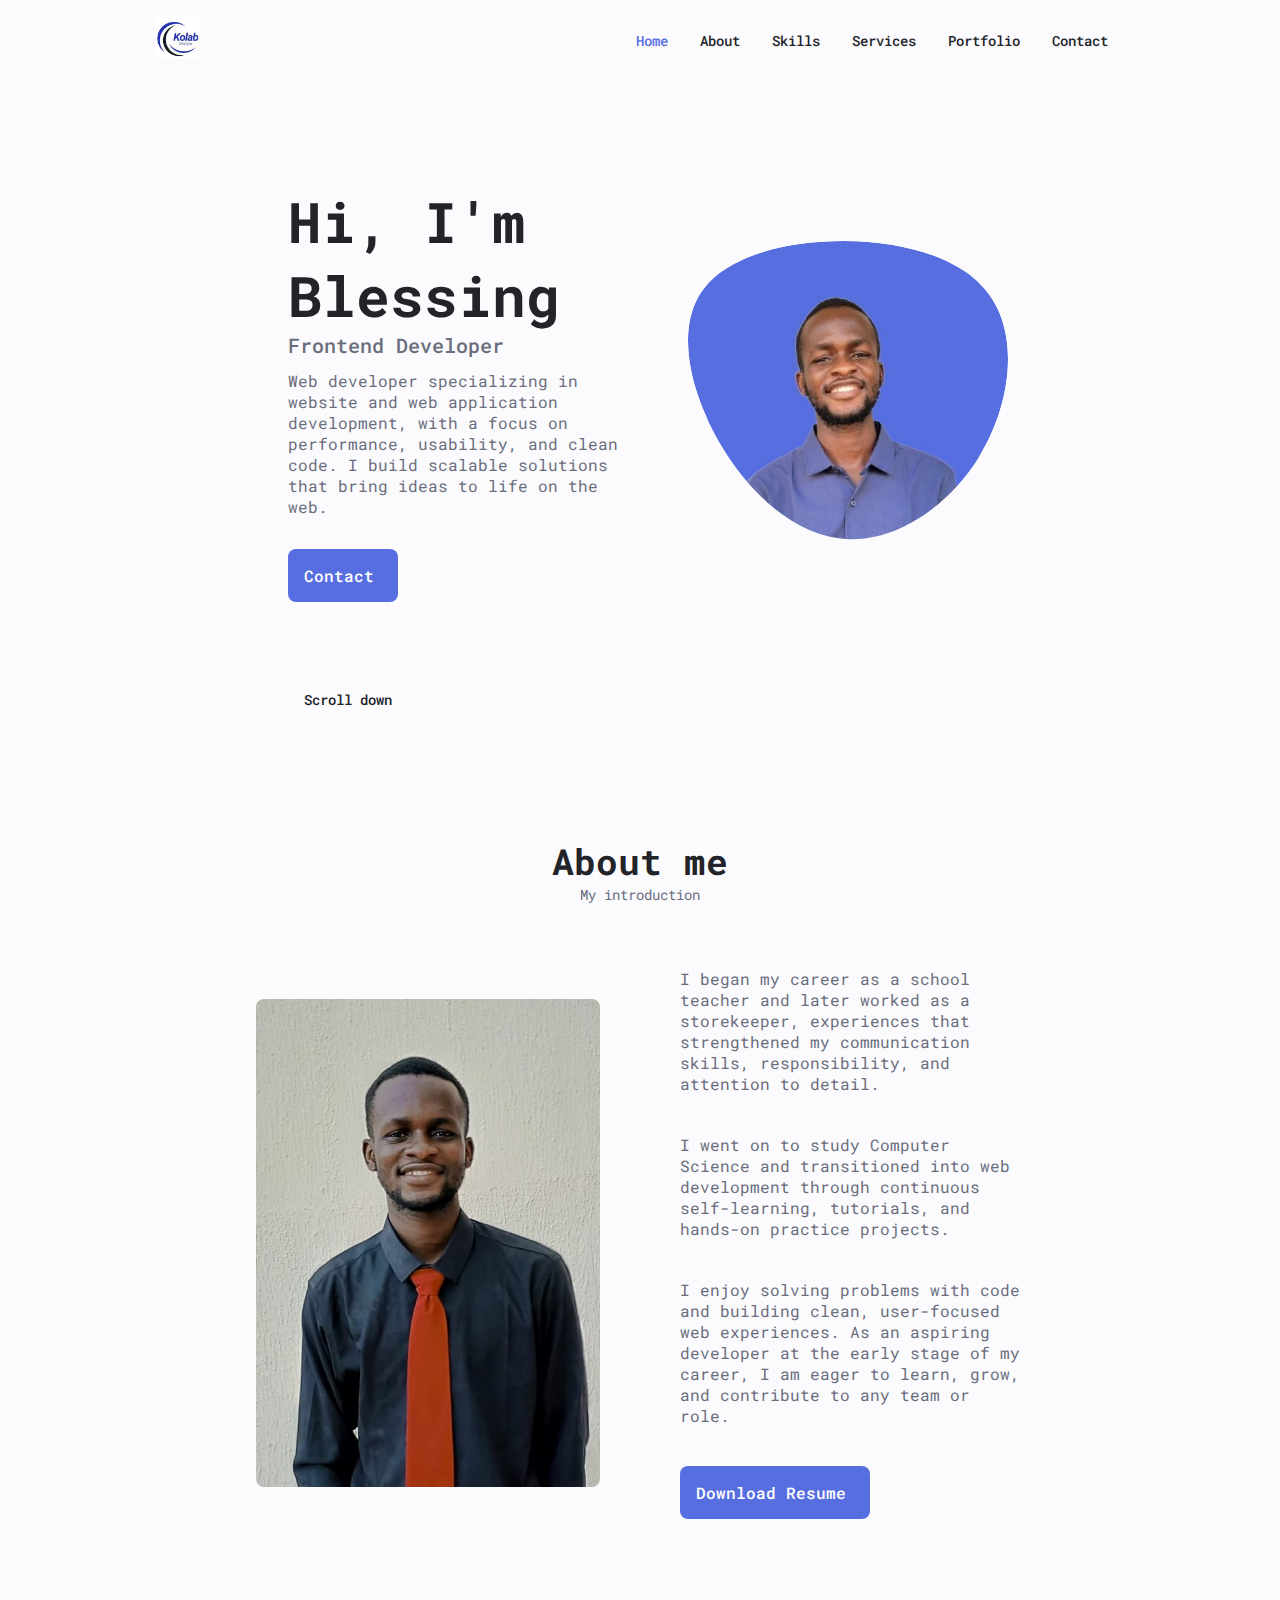
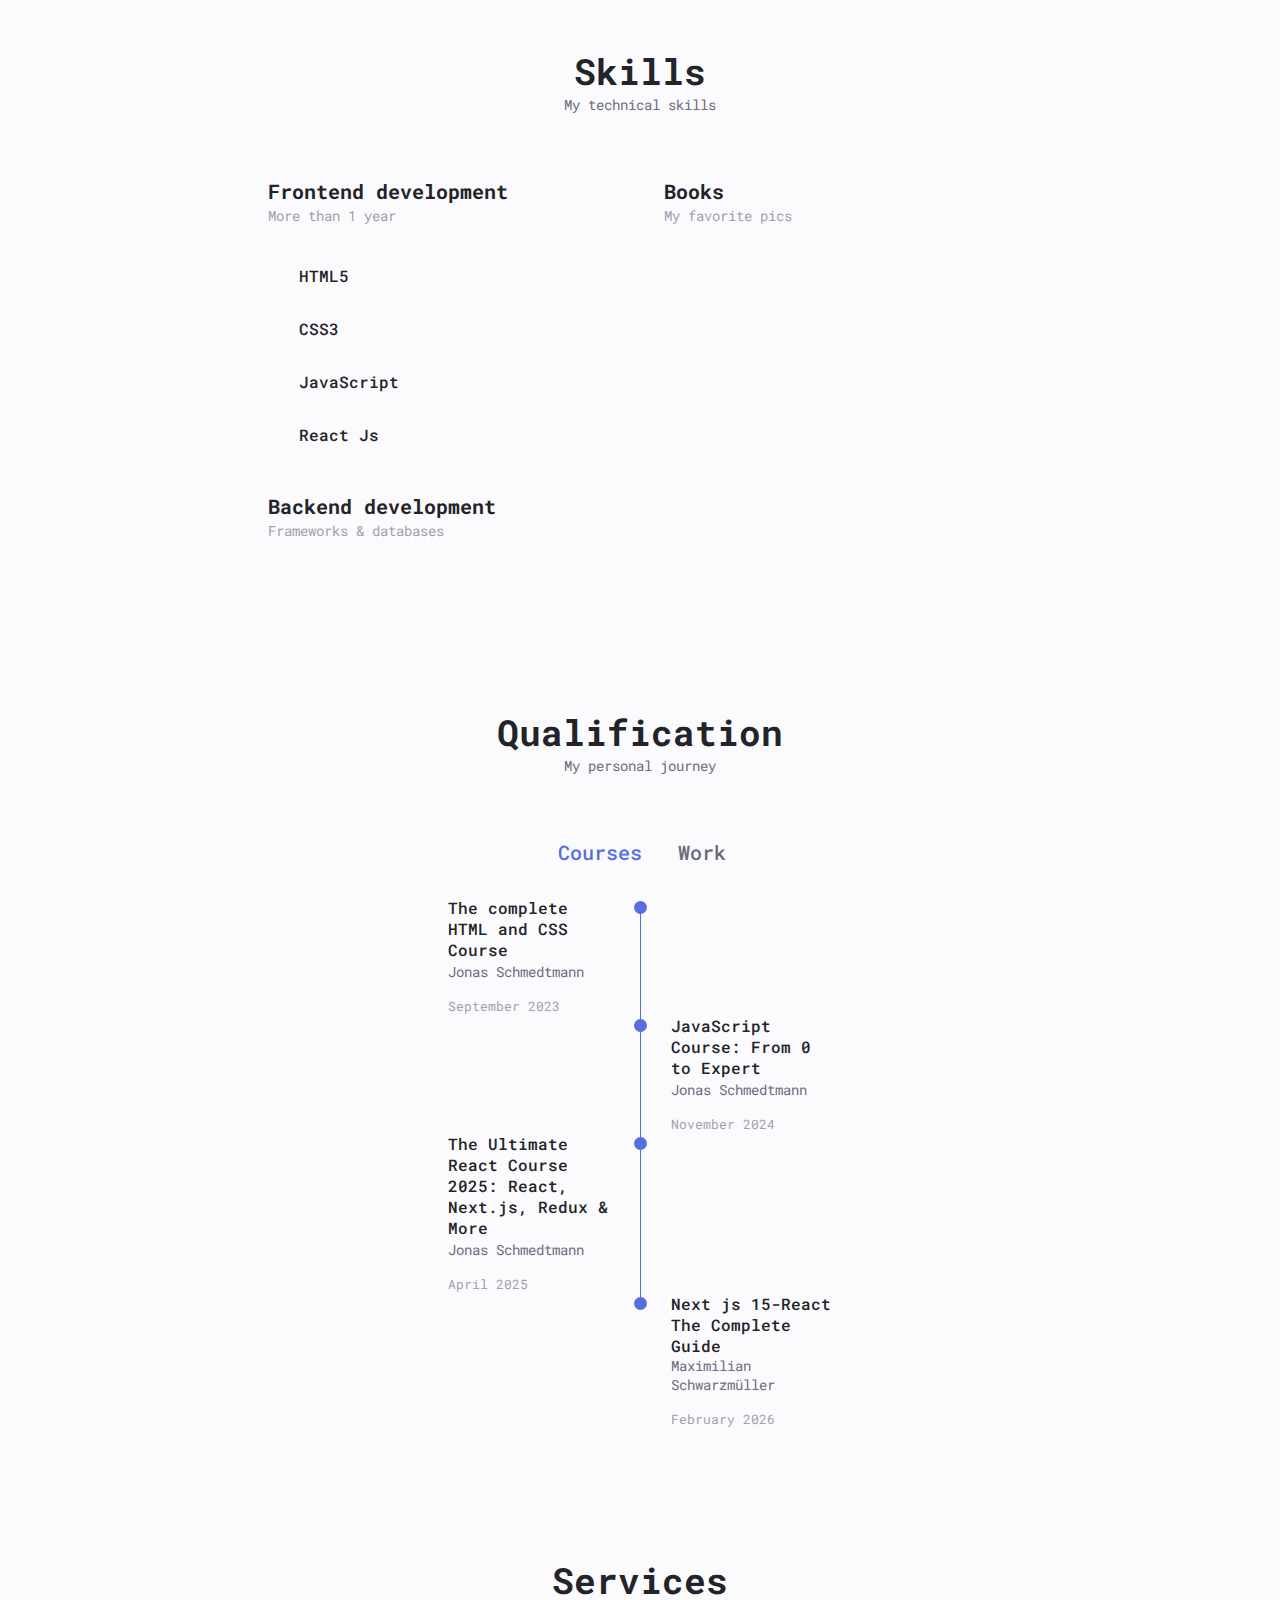
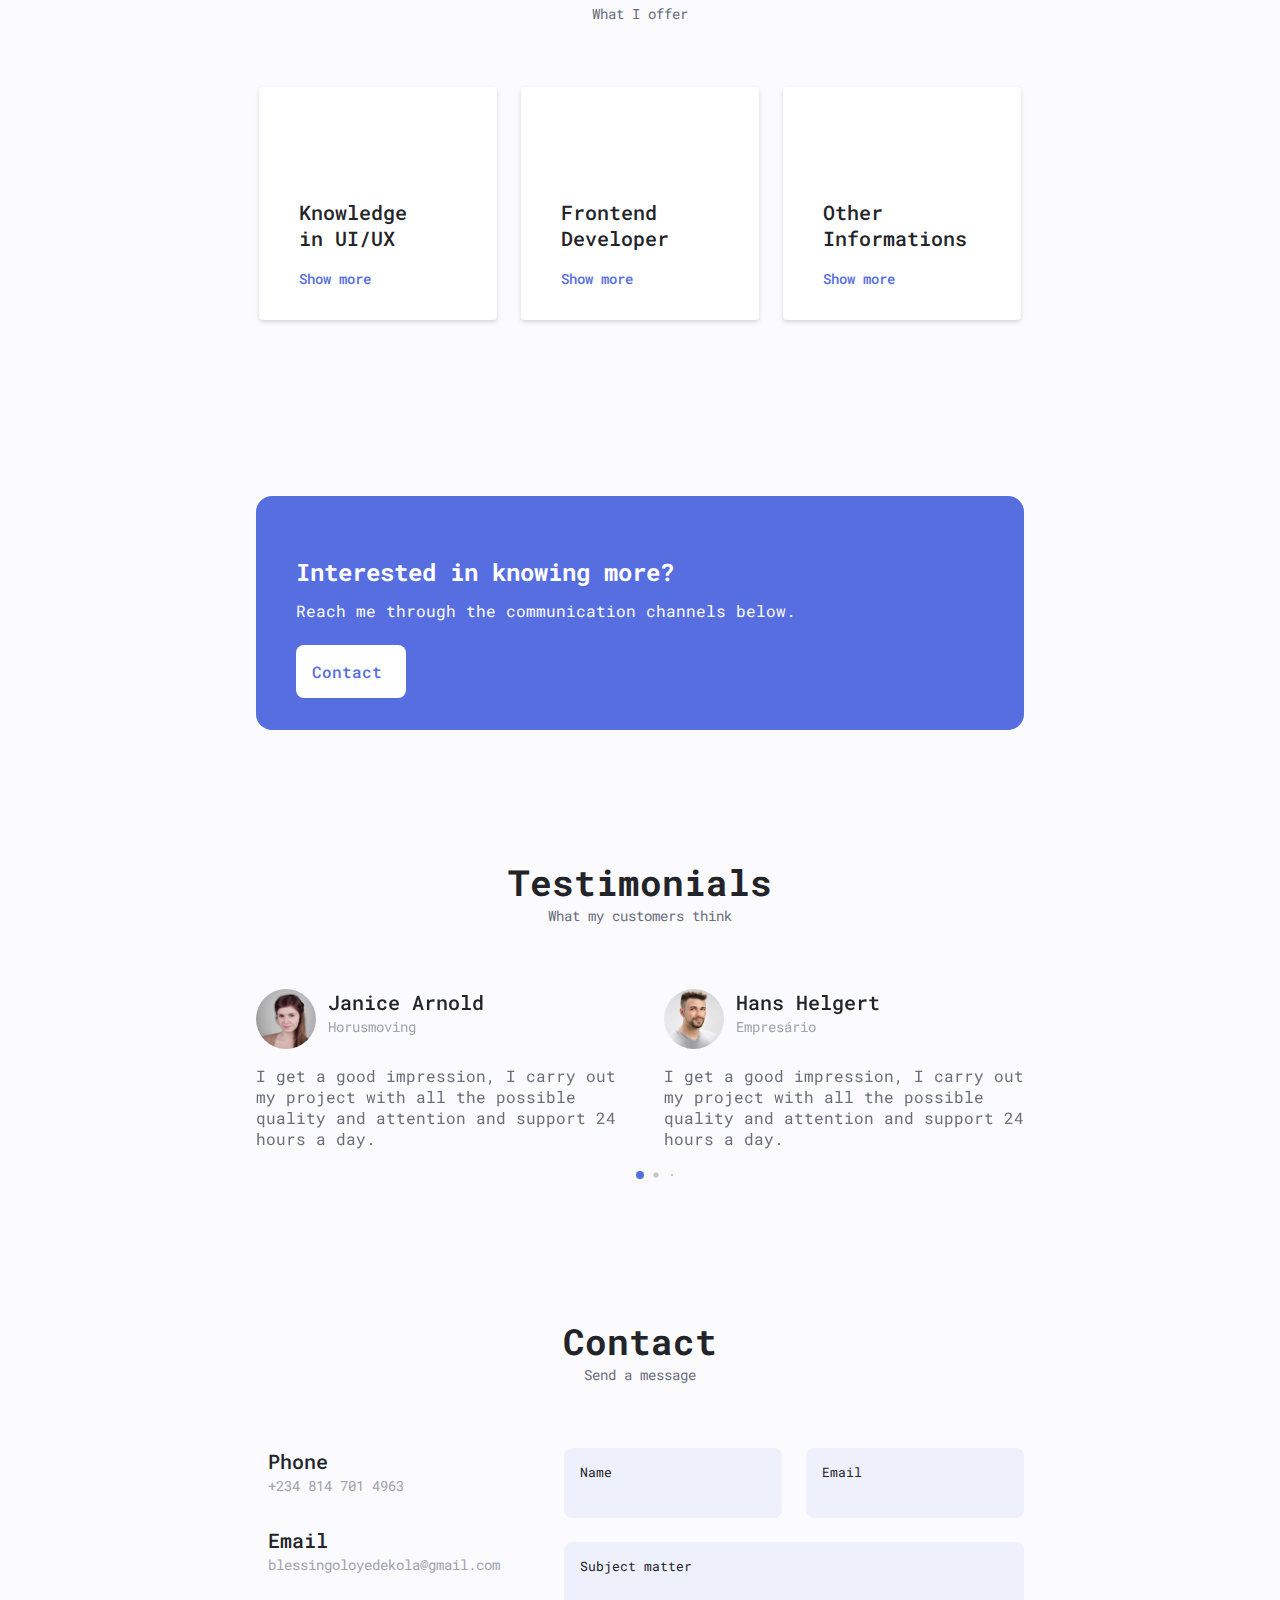
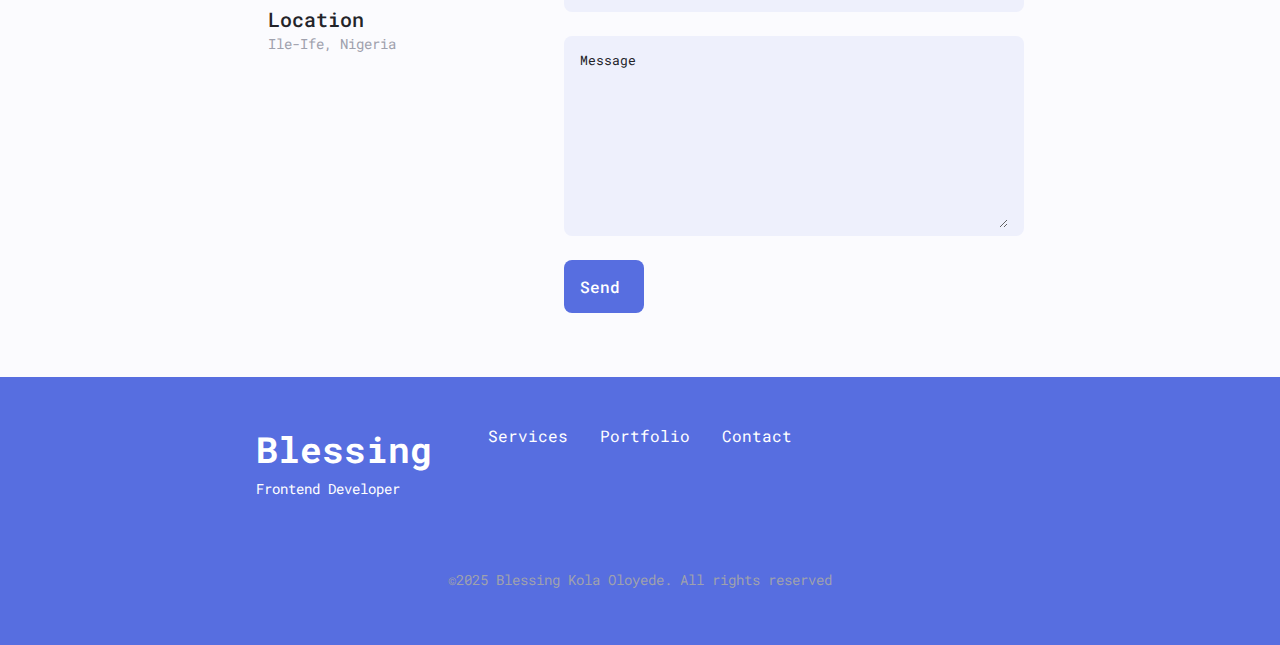
<file: index.html>
<!DOCTYPE html>
<html lang="en">
  <head>
    <meta charset="UTF-8" />
    <meta http-equiv="X-UA-Compatible" content="IE=edge" />
    <meta name="viewport" content="width=device-width, initial-scale=1.0" />

    <link
      rel="stylesheet"
      href="https://unicons.iconscout.com/release/v4.0.0/css/line.css"
    />
    <link rel="stylesheet" href="assets/css/swiper-bundle.min.css" />
    <link rel="stylesheet" href="./assets/css/styles.css" />
    <title>Blessing Oloyede - Frontend Developer</title>
  </head>
  <body>
    <!-- header -->
    <header class="header" id="header">
      <nav class="nav container">
        <a href="#" class="nav__logo"
          ><img
            src="assets/img/Blesskolab-logo.jpg"
            alt="Blessing"
            class="logo"
            width="45"
            height="45"
        /></a>

        <div class="nav__menu" id="nav-menu">
          <ul class="nav__list grid">
            <li class="nav__item">
              <a href="#home" class="nav__link active-link">
                <i class="uil uil-estate nav__icon"></i> Home
              </a>
            </li>
            <li class="nav__item">
              <a href="#about" class="nav__link">
                <i class="uil uil-user nav__icon"></i> About
              </a>
            </li>
            <li class="nav__item">
              <a href="#skills" class="nav__link">
                <i class="uil uil-file-alt nav__icon"></i> Skills
              </a>
            </li>
            <li class="nav__item">
              <a href="#services" class="nav__link">
                <i class="uil uil-briefcase-alt nav__icon"></i> Services
              </a>
            </li>
            <li class="nav__item">
              <a href="#portfolio" class="nav__link">
                <i class="uil uil-scenery nav__icon"></i> Portfolio
              </a>
            </li>
            <li class="nav__item">
              <a href="#contact" class="nav__link">
                <i class="uil uil-message nav__icon"></i> Contact
              </a>
            </li>
          </ul>
          <i class="uil uil-times nav__close" id="nav-close"></i>
        </div>

        <div class="nav__btns">
          <!-- Theme change button -->
          <i class="uil uil-moon change-theme" id="theme-button"></i>

          <div class="nav__toggle" id="nav-toggle">
            <i class="uil uil-apps"></i>
          </div>
        </div>
      </nav>
    </header>

    <main class="main">
      <!-- home -->
      <section class="home section" id="home">
        <div class="home__container container grid">
          <div class="home__content grid">
            <div class="home__social">
              <a
                href="https://x.com/blessingkola"
                target="_blank"
                class="home__social-icon"
              >
                <i class="uil uil-twitter"></i>
              </a>
              <a
                href="https://mail.google.com/mail/?view=cm&fs=1&to=blessingoloyedekola@gmail.com"
                target="_blank"
                class="home__social-icon"
              >
                <i class="uil uil-envelope"></i>
              </a>
              <a
                href="https://github.com/Blessing-Kola"
                target="_blank"
                class="home__social-icon"
              >
                <i class="uil uil-github-alt"></i>
              </a>
            </div>

            <div class="home__img">
              <svg
                class="home__blob"
                viewBox="0 0 200 187"
                xmlns="http://www.w3.org/2000/svg"
                xmlns:xlink="http://www.w3.org/1999/xlink"
              >
                <mask id="mask0" mask-type="alpha">
                  <path
                    d="M190.312 36.4879C206.582 62.1187 201.309 102.826 182.328 134.186C163.346 165.547 
                        130.807 187.559 100.226 186.353C69.6454 185.297 41.0228 161.023 21.7403 129.362C2.45775 
                        97.8511 -7.48481 59.1033 6.67581 34.5279C20.9871 10.1032 59.7028 -0.149132 97.9666 
                        0.00163737C136.23 0.303176 174.193 10.857 190.312 36.4879Z"
                  />
                </mask>
                <g mask="url(#mask0)">
                  <path
                    d="M190.312 36.4879C206.582 62.1187 201.309 102.826 182.328 134.186C163.346 
                        165.547 130.807 187.559 100.226 186.353C69.6454 185.297 41.0228 161.023 21.7403 
                        129.362C2.45775 97.8511 -7.48481 59.1033 6.67581 34.5279C20.9871 10.1032 59.7028 
                        -0.149132 97.9666 0.00163737C136.23 0.303176 174.193 10.857 190.312 36.4879Z"
                  />

                  <image
                    class="home__blob-img"
                    x="12"
                    y="18"
                    href="assets/img/Blessing-Kola.jpg"
                  />
                </g>
              </svg>
            </div>
            <div class="home__data">
              <h1 class="home__title">Hi, I'm Blessing</h1>
              <h3 class="home__subtitle">Frontend Developer</h3>
              <p class="home__description">
                Web developer specializing in website and web application
                development, with a focus on performance, usability, and clean
                code. I build scalable solutions that bring ideas to life on the
                web.
              </p>
              <a href="#contact" class="button button--flex"
                >Contact <i class="uil uil-message button__icon"></i
              ></a>
            </div>
          </div>
          <div class="home__scroll">
            <a href="#about" class="home__scroll-button button--flex"
              ><i class="uil uil-mouse-alt home__scroll-mouse"></i>
              <span class="home__scroll-name">Scroll down</span
              ><i class="uil uil-arrow-down"></i
            ></a>
          </div>
        </div>
      </section>

      <!-- about -->
      <section class="about section" id="about">
        <h2 class="section__title">About me</h2>
        <span class="section__subtitle">My introduction</span>

        <div class="about__container container grid">
          <img src="assets/img/about.jpg" alt="" class="about__img" />

          <div class="about__data">
            <p class="about__description">
              I began my career as a school teacher and later worked as a
              storekeeper, experiences that strengthened my communication
              skills, responsibility, and attention to detail.
            </p>
            <p class="about__description">
              I went on to study Computer Science and transitioned into web
              development through continuous self-learning, tutorials, and
              hands-on practice projects.
            </p>
            <p class="about__description">
              I enjoy solving problems with code and building clean,
              user-focused web experiences. As an aspiring developer at the
              early stage of my career, I am eager to learn, grow, and
              contribute to any team or role.
            </p>

            <div class="about__buttons">
              <a
                download="assets/pdf/Resume.pdf"
                target="_blank"
                href="assets/pdf/Resume.pdf"
                class="button button--flex"
                >Download Resume<i class="uil uil-download-alt button__icon"></i
              ></a>
            </div>
          </div>
        </div>
      </section>

      <!-- habilidades -->
      <section class="skills section" id="skills">
        <h2 class="section__title">Skills</h2>
        <span class="section__subtitle">My technical skills</span>

        <div class="skills__container container grid">
          <div>
            <!-- skill 1 -->
            <div class="skills__content skills__open">
              <div class="skills__header">
                <i class="uil uil-brackets-curly skills__icon"></i>

                <div>
                  <h1 class="skills__title">Frontend development</h1>
                  <span class="skills__subtitle">More than 1 year</span>
                </div>

                <i class="uil uil-angle-down skills__arrow"></i>
              </div>

              <div class="skills__list grid">
                <div class="skills__data">
                  <div class="skills__titles">
                    <h3 class="skills__name">HTML5</h3>
                  </div>
                </div>
                <div class="skills__data">
                  <div class="skills__titles">
                    <h3 class="skills__name">CSS3</h3>
                  </div>
                </div>
                <div class="skills__data">
                  <div class="skills__titles">
                    <h3 class="skills__name">JavaScript</h3>
                  </div>
                </div>
                <div class="skills__data">
                  <div class="skills__titles">
                    <h3 class="skills__name">React Js</h3>
                  </div>
                </div>
              </div>
            </div>
            <!-- skill 2 -->
            <div class="skills__content skills__close">
              <div class="skills__header">
                <i class="uil uil-server-network skills__icon"></i>
                <div>
                  <h1 class="skills__title">Backend development</h1>
                  <span class="skills__subtitle">Frameworks & databases</span>
                </div>

                <i class="uil uil-angle-down skills__arrow"></i>
              </div>

              <div class="skills__list grid">
                <div class="skills__data">
                  <div class="skills__titles">
                    <h3 class="skills__name">Supabase</h3>
                  </div>
                </div>
                <div class="skills__data">
                  <div class="skills__titles">
                    <h3 class="skills__name">Firebase</h3>
                  </div>
                </div>
                <div class="skills__data">
                  <div class="skills__titles">
                    <h3 class="skills__name">Appwrite</h3>
                  </div>
                </div>
              </div>
            </div>
          </div>

          <div>
            <!-- skill 3 -->
            <div class="skills__content skills__close">
              <div class="skills__header">
                <i class="uil uil-swatchbook skills__icon"></i>
                <div>
                  <h1 class="skills__title">Books</h1>
                  <span class="skills__subtitle">My favorite pics</span>
                </div>

                <i class="uil uil-angle-down skills__arrow"></i>
              </div>

              <div class="skills__list grid">
                <div class="skills__data">
                  <div class="skills__titles">
                    <h3 class="skills__name">Becomming a better Programmer</h3>
                  </div>
                </div>
                <div class="skills__data">
                  <div class="skills__titles">
                    <h3 class="skills__name">Clean Code</h3>
                  </div>
                </div>
                <div class="skills__data">
                  <div class="skills__titles">
                    <h3 class="skills__name">Don't make me think</h3>
                  </div>
                </div>
                <div class="skills__data">
                  <div class="skills__titles">
                    <h3 class="skills__name">Evil by Design</h3>
                  </div>
                </div>
              </div>
            </div>
          </div>
        </div>
      </section>

      <!-- qualifications -->
      <section class="qualification section">
        <h2 class="section__title">Qualification</h2>
        <span class="section__subtitle">My personal journey</span>

        <div class="qualification__container container">
          <div class="qualification__tabs">
            <div
              class="qualification__button button--flex qualification__active"
              data-target="#education"
            >
              <i class="uil uil-graduation-cap qualification__icon"></i>
              Courses
            </div>

            <div class="qualification__button button--flex" data-target="#work">
              <i class="uil uil-briefcase-alt qualification__icon"></i>
              Work
            </div>
          </div>

          <div class="qualification__sections">
            <!-- qualification content 1 -->
            <div
              class="qualification__content qualification__active"
              data-content
              id="education"
            >
              <!-- qualification 1 -->
              <div class="qualification__data">
                <div>
                  <h3 class="qualification__title">
                    The complete HTML and CSS Course
                  </h3>
                  <span class="qualification__subtitle">Jonas Schmedtmann</span>
                  <div class="qualification__calendar">
                    <i class="uil uil-calendar-alt"></i>
                    September 2023
                  </div>
                </div>

                <div>
                  <span class="qualification__rounder"></span>
                  <span class="qualification__line"></span>
                </div>
              </div>

              <!-- qualification 2 -->
              <div class="qualification__data">
                <div></div>

                <div>
                  <span class="qualification__rounder"></span>
                  <span class="qualification__line"></span>
                </div>
                <div>
                  <h3 class="qualification__title">
                    JavaScript Course: From 0 to Expert
                  </h3>
                  <span class="qualification__subtitle">Jonas Schmedtmann</span>
                  <div class="qualification__calendar">
                    <i class="uil uil-calendar-alt"></i>
                    November 2024
                  </div>
                </div>
              </div>
              <!-- qualification 3 -->
              <div class="qualification__data">
                <div>
                  <h3 class="qualification__title">
                    The Ultimate React Course 2025: React, Next.js, Redux & More
                  </h3>
                  <span class="qualification__subtitle">Jonas Schmedtmann</span>
                  <div class="qualification__calendar">
                    <i class="uil uil-calendar-alt"></i>
                    April 2025
                  </div>
                </div>

                <div>
                  <span class="qualification__rounder"></span>
                  <span class="qualification__line"></span>
                </div>
              </div>
              <!-- qualification 4 -->
              <div class="qualification__data">
                <div></div>

                <div>
                  <span class="qualification__rounder"></span>
                  <!-- <span class="qualification__line"></span> -->
                </div>

                <div>
                  <h3 class="qualification__title">
                    Next js 15-React The Complete Guide
                  </h3>
                  <span class="qualification__subtitle"
                    >Maximilian Schwarzmüller</span
                  >
                  <div class="qualification__calendar">
                    <i class="uil uil-calendar-alt"></i>
                    February 2026
                  </div>
                </div>
              </div>
            </div>
            <!-- qualification content 2 -->
            <div class="qualification__content" data-content id="work">
              <!-- qualification 3 -->
              <div class="qualification__data">
                <div>
                  <h3 class="qualification__title">Portfolio</h3>
                  <span class="qualification__subtitle"
                    >Website created with HTML5, CSS3 and JavaScript</span
                  >
                  <div class="qualification__calendar">
                    <i class="uil uil-calendar-alt"></i>
                    December 2025
                  </div>
                </div>

                <div>
                  <span class="qualification__rounder"></span>
                  <!-- <span class="qualification__line"></span> -->
                </div>
              </div>
            </div>
          </div>
        </div>
      </section>

      <!-- services -->
      <section class="services section" id="services">
        <h2 class="section__title">Services</h2>
        <span class="section__subtitle">What I offer</span>

        <div class="services__container container grid">
          <!-- service 1 -->
          <div class="services__content">
            <div>
              <i class="uil uil-web-grid services__icon"></i>
              <h3 class="services__title">
                Knowledge <br />
                in UI/UX
              </h3>
            </div>

            <span
              class="button button--flex button--small button--link services__button"
            >
              Show more
              <i class="uil uil-arrow-right button__icon"></i>
            </span>

            <div class="services__modal">
              <div class="services__modal-content">
                <h4 class="services__modal-title">
                  Knowledge <br />
                  in UI/UX
                </h4>
                <i class="uil uil-times services__modal-close"></i>

                <ul class="services__modal-services grid">
                  <li class="services__modal-service">
                    <i class="uil uil-check-circle services__modal-icon"></i>
                    <p>User Interface Development.</p>
                  </li>
                  <li class="services__modal-service">
                    <i class="uil uil-check-circle services__modal-icon"></i>
                    <p>
                      Creation of design systems (guides, components, etc.).
                    </p>
                  </li>
                  <li class="services__modal-service">
                    <i class="uil uil-check-circle services__modal-icon"></i>
                    <p>Creating interaction elements.</p>
                  </li>
                  <li class="services__modal-service">
                    <i class="uil uil-check-circle services__modal-icon"></i>
                    <p>Positioning the company's brand.</p>
                  </li>
                </ul>
              </div>
            </div>
          </div>

          <!-- service 2 -->
          <div class="services__content">
            <div>
              <i class="uil uil-arrow services__icon"></i>
              <h3 class="services__title">Frontend <br />Developer</h3>
            </div>

            <span
              class="button button--flex button--small button--link services__button"
            >
              Show more
              <i class="uil uil-arrow-right button__icon"></i>
            </span>

            <div class="services__modal">
              <div class="services__modal-content">
                <h4 class="services__modal-title">
                  Frontend <br />
                  Developer
                </h4>
                <i class="uil uil-times services__modal-close"></i>

                <ul class="services__modal-services grid">
                  <li class="services__modal-service">
                    <i class="uil uil-check-circle services__modal-icon"></i>
                    <p>Sophisticated Application Development.</p>
                  </li>
                  <li class="services__modal-service">
                    <i class="uil uil-check-circle services__modal-icon"></i>
                    <p>Integration of usability-focused systems.</p>
                  </li>
                  <li class="services__modal-service">
                    <i class="uil uil-check-circle services__modal-icon"></i>
                    <p>Website maintenance and improvements.</p>
                  </li>
                  <li class="services__modal-service">
                    <i class="uil uil-check-circle services__modal-icon"></i>
                    <p>Adaptation to mobile devices based on usability.</p>
                  </li>
                </ul>
              </div>
            </div>
          </div>

          <!-- service 3 -->
          <div class="services__content">
            <div>
              <i class="uil uil-pen services__icon"></i>
              <h3 class="services__title">
                Other <br />
                Informations
              </h3>
            </div>

            <span
              class="button button--flex button--small button--link services__button"
            >
              Show more
              <i class="uil uil-arrow-right button__icon"></i>
            </span>

            <div class="services__modal">
              <div class="services__modal-content">
                <h4 class="services__modal-title">
                  Other <br />
                  Informations
                </h4>
                <i class="uil uil-times services__modal-close"></i>

                <ul class="services__modal-services grid">
                  <li class="services__modal-service">
                    <i class="uil uil-check-circle services__modal-icon"></i>
                    <p>Fluency in English</p>
                  </li>
                  <li class="services__modal-service">
                    <i class="uil uil-check-circle services__modal-icon"></i>
                    <p>Self-taught with a passion for learning new things.</p>
                  </li>
                  <li class="services__modal-service">
                    <i class="uil uil-check-circle services__modal-icon"></i>
                    <p>Helpful and punctual.</p>
                  </li>
                  <li class="services__modal-service">
                    <i class="uil uil-check-circle services__modal-icon"></i>
                    <p>Adapted to remote work.</p>
                  </li>
                </ul>
              </div>
            </div>
          </div>
        </div>
      </section>
      <!-- mini cta -->
      <section class="project section">
        <div class="project__bg">
          <div class="project__container container grid">
            <div class="project__data">
              <h2 class="project__title">Interested in knowing more?</h2>
              <p class="project__description">
                Reach me through the communication channels below.
              </p>
              <a href="#contact" class="button button--flex button--white">
                Contact
                <i class="uil uil-message project__icon button__icon"></i>
              </a>
            </div>
          </div>
        </div>
      </section>

      <!-- testimonial -->
      <section class="testimonial section">
        <h2 class="section__title">Testimonials</h2>
        <span class="section__subtitle">What my customers think</span>

        <div class="testimonial__container container swiper mySwiper">
          <div class="swiper-wrapper">
            <!-- testimonial 1 -->
            <div class="testimonial__content swiper-slide">
              <div class="testimonial__data">
                <div class="testimonial__header">
                  <img
                    src="assets/img/testimonial1.jpg"
                    alt=""
                    class="testimonial__img"
                  />

                  <div>
                    <h3 class="testimonial__name">Janice Arnold</h3>
                    <span class="testimonial__client">Horusmoving</span>
                  </div>
                </div>

                <div>
                  <i class="uil uil-star testimonial__icon-star"></i>
                  <i class="uil uil-star testimonial__icon-star"></i>
                  <i class="uil uil-star testimonial__icon-star"></i>
                  <i class="uil uil-star testimonial__icon-star"></i>
                  <i class="uil uil-star testimonial__icon-star"></i>
                </div>
              </div>

              <p class="testimonial__description">
                I get a good impression, I carry out my project with all the
                possible quality and attention and support 24 hours a day.
              </p>
            </div>

            <!-- testimonial 2 -->
            <div class="testimonial__content swiper-slide">
              <div class="testimonial__data">
                <div class="testimonial__header">
                  <img
                    src="assets/img/testimonial2.jpg"
                    alt=""
                    class="testimonial__img"
                  />

                  <div>
                    <h3 class="testimonial__name">Hans Helgert</h3>
                    <span class="testimonial__client">Empresário</span>
                  </div>
                </div>

                <div>
                  <i class="uil uil-star testimonial__icon-star"></i>
                  <i class="uil uil-star testimonial__icon-star"></i>
                  <i class="uil uil-star testimonial__icon-star"></i>
                  <i class="uil uil-star testimonial__icon-star"></i>
                  <i class="uil uil-star testimonial__icon-star"></i>
                </div>
              </div>

              <p class="testimonial__description">
                I get a good impression, I carry out my project with all the
                possible quality and attention and support 24 hours a day.
              </p>
            </div>

            <!-- testimonial 3 -->
            <div class="testimonial__content swiper-slide">
              <div class="testimonial__data">
                <div class="testimonial__header">
                  <img
                    src="assets/img/testimonial3.jpg"
                    alt=""
                    class="testimonial__img"
                  />

                  <div>
                    <h3 class="testimonial__name">Raul Harris</h3>
                    <span class="testimonial__client">Client</span>
                  </div>
                </div>

                <div>
                  <i class="uil uil-star testimonial__icon-star"></i>
                  <i class="uil uil-star testimonial__icon-star"></i>
                  <i class="uil uil-star testimonial__icon-star"></i>
                  <i class="uil uil-star testimonial__icon-star"></i>
                  <i class="uil uil-star testimonial__icon-star"></i>
                </div>
              </div>

              <p class="testimonial__description">
                I get a good impression, I carry out my project with all the
                possible quality and attention and support 24 hours a day.
              </p>
            </div>
          </div>
          <div class="swiper-pagination swiper-pagination-testimonial"></div>
        </div>
      </section>

      <!-- contato -->
      <section class="contact section" id="contact">
        <h2 class="section__title">Contact</h2>
        <span class="section__subtitle">Send a message</span>

        <div class="contact__container container grid">
          <div>
            <div class="contact__information">
              <i class="uil uil-phone contact__icon"></i>

              <div>
                <h3 class="contact__title">Phone</h3>
                <span class="contact__subtitle">+234 814 701 4963</span>
              </div>
            </div>
            <div class="contact__information">
              <i class="uil uil-envelope contact__icon"></i>

              <div>
                <h3 class="contact__title">Email</h3>
                <span class="contact__subtitle"
                  >blessingoloyedekola@gmail.com</span
                >
              </div>
            </div>

            <div class="contact__information">
              <i class="uil uil-map-marker contact__icon"></i>

              <div>
                <h3 class="contact__title">Location</h3>
                <span class="contact__subtitle">Ile-Ife, Nigeria</span>
              </div>
            </div>
          </div>

          <form action="" class="contact__form grid">
            <div class="contact__inputs grid">
              <div class="contact__content">
                <label for="" class="contact__label">Name</label>
                <input type="text" class="contact__input" />
              </div>
              <div class="contact__content">
                <label for="" class="contact__label">Email</label>
                <input type="email" class="contact__input" />
              </div>
            </div>
            <div class="contact__content">
              <label for="" class="contact__label">Subject matter</label>
              <input type="text" class="contact__input" />
            </div>
            <div class="contact__content">
              <label for="" class="contact__label">Message</label>
              <textarea
                name=""
                id=""
                cols="0"
                rows="7"
                class="contact__input"
              ></textarea>
            </div>

            <div>
              <a href="#" class="button button--flex">
                Send
                <i class="uil uil-message button__icon"></i
              ></a>
            </div>
          </form>
        </div>
      </section>
    </main>

    <!-- Footer -->
    <footer class="footer">
      <div class="footer__bg">
        <div class="footer__container container grid">
          <div>
            <h1 class="footer__title">Blessing</h1>
            <span class="footer__subtitle">Frontend Developer</span>
          </div>

          <ul class="footer__links">
            <li>
              <a href="#services" class="footer__link">Services</a>
            </li>
            <li>
              <a href="#portfolio" class="footer__link">Portfolio</a>
            </li>
            <li>
              <a href="#contact" class="footer__link">Contact</a>
            </li>
          </ul>

          <div class="footer__socials">
            <a
              href="https://mail.google.com/mail/?view=cm&fs=1&to=blessingoloyedekola@gmail.com"
              target="_blank"
              class="footer__social"
            >
              <i class="uil uil-envelope"></i>
            </a>
            <a
              href="https://x.com/blessingkola"
              target="_blank"
              class="footer__social"
            >
              <i class="uil uil-twitter"></i>
            </a>
            <a
              href="https://github.com/Blessing-Kola"
              target="_blank"
              class="footer__social"
            >
              <i class="uil uil-github-alt"></i>
            </a>
          </div>
        </div>

        <p class="footer__copy">
          &#169;2025 Blessing Kola Oloyede. All rights reserved
        </p>
      </div>
    </footer>

    <!-- scroll top -->
    <a href="#" class="scrollup" id="scroll-up">
      <i class="uil uil-arrow-up scrollup__icon"></i>
    </a>

    <!-- swiper js -->
    <script src="assets/js/swiper-bundle.min.js"></script>

    <!-- main js -->
    <script src="./assets/js/main.js"></script>
  </body>
</html>
</file>
<file: assets/css/styles.css>
@import url("https://fonts.googleapis.com/css2?family=Open+Sans:ital,wght@0,300..800;1,300..800&family=Roboto+Mono:ital,wght@0,100..700;1,100..700&display=swap");

:root {
  --header-height: 3.5rem;

  /* colors */
  --hue-color: 230;

  /* hsl color mode */
  --first-color: hsl(var(--hue-color), 69%, 61%);
  --first-color-second: hsl(var(--hue-color), 69%, 61%);
  --first-color-alt: hsl(var(--hue-color), 57%, 53%);
  --first-color-lighter: hsl(var(--hue-color), 92%, 85%);
  --title-color: hsl(var(--hue-color), 8%, 15%);
  --text-color: hsl(var(--hue-color), 8%, 45%);
  --text-color-light: hsl(var(--hue-color), 8%, 65%);
  --input-color: hsl(var(--hue-color), 70%, 96%);
  --body-color: hsl(var(--hue-color), 60%, 99%);
  --container-color: #fff;
  --scroll-bar-color: hsl(var(--hue-color), 12%, 90%);
  --scroll-thumb-color: hsl(var(--hue-color), 12%, 80%);

  /* font & typography */
  --body-font: "Roboto Mono", monospace;

  --big-font-size: 2.5rem;
  --h1-font-size: 1.8rem;
  --h2-font-size: 1.5rem;
  --h3-font-size: 1.25rem;
  --normal-font-size: 1rem;
  --small-font-size: 0.9rem;
  --smaller-font-size: 0.75rem;

  /* font weight */
  --font-medium: 500;
  --font-semi-bold: 700;

  /* margin bottom */
  --mb-0-25: 0.25rem;
  --mb-0-5: 0.5rem;
  --mb-0-75: 0.75rem;
  --mb-1: 1rem;
  --mb-1-5: 1.5rem;
  --mb-2: 2rem;
  --mb-2-5: 2.5rem;
  --mb-3: 3rem;

  /* z-index */
  --z-tooltip: 10;
  --z-fixed: 100;
  --z-modal: 1000;
}

/* font size for large devices */
@media screen and (min-width: 800px) {
  :root {
    --big-font-size: 3.5rem;
    --h1-font-size: 2.25rem;
    --h2-font-size: 1.5rem;
    --h3-font-size: 1.25rem;
    --normal-font-size: 1rem;
    --small-font-size: 0.875rem;
    --smaller-font-size: 0.813rem;
  }
}

/* variables dark theme */
body.dark-theme {
  --first-color-second: hsl(var(--hue-color), 30%, 10%);
  --title-color: hsl(var(--hue-color), 10%, 95%);
  --text-color: hsl(var(--hue-color), 10%, 75%);
  --input-color: hsl(var(--hue-color), 35%, 20%);
  --body-color: hsl(var(--hue-color), 30%, 15%);
  --container-color: hsl(var(--hue-color), 35%, 20%);
  --scroll-bar-color: hsl(var(--hue-color), 15%, 50%);
  --scroll-thumb-color: hsl(var(--hue-color), 12%, 36%);
}

/* button dark/light */
.nav__btns {
  display: flex;
  align-items: center;
}

.change-theme {
  font-size: 1.25rem;
  color: var(--title-color);
  margin-right: var(--mb-1);
  cursor: pointer;
}

.change-theme:hover {
  color: var(--first-color);
}

/* base */
* {
  box-sizing: border-box;
  padding: 0;
  margin: 0;
}

html {
  scroll-behavior: smooth;
}

body {
  margin: 0 0 var(--header-height) 0;
  font-family: var(--body-font);
  font-size: var(--normal-font-size);
  background-color: var(--body-color);
  color: var(--text-color);
}

h1,
h2,
h3,
h4 {
  color: var(--title-color);
  font-weight: var(--font-semi-bold);
}

ul {
  list-style: none;
}

a {
  text-decoration: none;
}

img {
  max-width: 100%;
  height: auto;
}

/* reusable */
.section {
  padding: 2rem 0 4rem;
}

.section__title {
  font-size: var(--h1-font-size);
}

.section__subtitle {
  display: block;
  font-size: var(--small-font-size);
  margin-bottom: var(--mb-3);
}

.section__title,
.section__subtitle {
  text-align: center;
}

/* layout */
.container {
  max-width: 768px;
  margin-left: var(--mb-1-5);
  margin-right: var(--mb-1-5);
}

.grid {
  display: grid;
  gap: 1.5rem;
}

.header {
  width: 100%;
  position: fixed;
  z-index: var(--z-fixed);
  background-color: var(--body-color);
}

/* nav */
.nav {
  max-width: 968px;
  height: var(--header-height);
  display: flex;
  justify-content: space-between;
  align-items: center;
}

.nav__logo,
.nav__toggle {
  color: var(--title-color);
  font-weight: var(--font-medium);
}

.nav__logo:hover {
  color: var(--first-color);
}

.nav__toggle {
  font-size: 1.1rem;
  cursor: pointer;
}

.nav__toggle:hover {
  color: var(--first-color);
}

@media screen and (max-width: 767px) {
  .nav__menu {
    position: fixed;
    bottom: -100%;
    left: 0;
    width: 100%;
    background-color: var(--body-color);
    padding: 2rem 1.5rem 4rem;
    box-shadow: 0 -1px 4px rgba(0, 0, 0, 0.15);
    border-radius: 1.5rem 1.5rem 0 0;
    transition: 0.3s;
  }
}

.nav__list {
  grid-template-columns: repeat(3, 1fr);
  gap: 2rem;
}

.nav__link {
  display: flex;
  flex-direction: column;
  align-items: center;
  font-size: var(--small-font-size);
  color: var(--title-color);
  font-weight: var(--font-medium);
}

.nav__link:hover {
  color: var(--first-color);
}

.nav__icon {
  font-size: 1.2rem;
}

.nav__close {
  position: absolute;
  right: 1.3rem;
  bottom: 0.5rem;
  font-size: 1.5rem;
  cursor: pointer;
  color: var(--first-color);
}

.nav__close:hover {
  color: var(--first-color-alt);
}

/* show menu */
.show-menu {
  bottom: 0;
}

/* active link */
.active-link {
  color: var(--first-color);
}

/* change background header */
.scroll-header {
  box-shadow: 0 -1px 4px rgba(0, 0, 0, 0.15);
}

/* HOME */
.home__container {
  gap: 1rem;
}

.home__content {
  grid-template-columns: 0.5fr 3fr;
  padding-top: 3.5rem;
  align-items: center;
}

.home__social {
  display: grid;
  grid-template-columns: max-content;
  row-gap: 1rem;
}

.home__social-icon {
  font-size: 1.25rem;
  color: var(--first-color);
}

.home__social-icon:hover {
  color: var(--first-color-alt);
}

.home__blob {
  width: 200px;
  fill: var(--first-color);
}

.home__blob-img {
  width: 170px;
}

.home__data {
  grid-column: 1/3;
}

.home__title {
  font-size: var(--big-font-size);
}

.home__subtitle {
  font-size: var(--h3-font-size);
  color: var(--text-color);
  font-weight: var(--font-medium);
  margin-bottom: var(--mb-0-75);
}

.home__description {
  margin-bottom: var(--mb-2);
}

.home__scroll {
  display: none;
}

.home__scroll-button {
  color: var(--first-color);
  transition: 0.3s;
}

.home__scroll-button:hover {
  transform: translateY(0.25rem);
}

.home__scroll-mouse {
  font-size: 2rem;
}

.home__scroll-name {
  font-size: var(--small-font-size);
  color: var(--title-color);
  font-weight: var(--font-medium);
  margin-right: var(--mb-0-25);
}

.home__scroll-arrow {
  font-size: 1.25rem;
}

/* BUTTONS */
.button {
  display: inline-block;
  background-color: var(--first-color);
  color: #fff;
  padding: 1rem;
  border-radius: 0.5rem;
  font-weight: var(--font-medium);
}

.button:hover {
  background-color: var(--first-color-alt);
}

.button__icon {
  font-size: 1.25rem;
  margin-left: var(--mb-0-5);
  transition: 0.3s;
}

.button--white {
  background-color: #fff;
  color: var(--first-color);
  margin-bottom: var(--mb-2);
}

.button--white:hover {
  background-color: rgb(214, 214, 214);
}

.button--flex {
  display: inline-flex;
  align-items: center;
}

.button--small {
  padding: 0.75rem 1rem;
}

.button--link {
  padding: 0;
  background-color: transparent;
  color: var(--first-color);
}

.button--link:hover {
  background-color: transparent;
  color: var(--first-color-alt);
}

/* ABOUT */
.about__img {
  width: 200px;
  border-radius: 0.5rem;
  justify-self: center;
  align-self: center;
}

.about__description {
  text-align: center;
  margin-bottom: var(--mb-2-5);
}

.about__info {
  display: flex;
  justify-content: space-evenly;
  margin-bottom: var(--mb-2-5);
}

.about__info-title {
  font-size: var(--h2-font-size);
  font-weight: var(--font-semi-bold);
  color: var(--title-color);
}

.about__info-name {
  font-size: var(--small-font-size);
}

.about__info-title,
.about__info-name {
  display: block;
  text-align: center;
}

.about__buttons {
  display: flex;
  justify-content: center;
}

/* SKILLS */
.skills__container {
  row-gap: 0;
}

.skills__header {
  display: flex;
  align-items: center;
  margin-bottom: var(--mb-2-5);
  cursor: pointer;
}

.skills__icon,
.skills__arrow {
  font-size: 2rem;
  color: var(--first-color);
}

.skills__icon {
  margin-right: var(--mb-0-75);
}

.skills__title {
  font-size: var(--h3-font-size);
}

.skills__subtitle {
  font-size: var(--small-font-size);
  color: var(--text-color-light);
}

.skills__arrow {
  margin-left: auto;
  transition: 0.4s;
}

.skills__list {
  row-gap: 1.5rem;
  padding-left: 2.7rem;
}

.skills__titles {
  display: flex;
  justify-content: space-between;
  margin-bottom: var(--mb-0-5);
}

.skills__name {
  font-size: var(--normal-font-size);
  font-weight: var(--font-medium);
}

.skills__close .skills__list {
  height: 0;
  overflow: hidden;
}

.skills__open .skills__list {
  height: max-content;
  margin-bottom: var(--mb-2-5);
}

.skills__open .skills__arrow {
  transform: rotate(-180deg);
}

/* QUALIFICATION */
.qualification__tabs {
  display: flex;
  justify-content: space-evenly;
  margin-bottom: var(--mb-2);
}

.qualification__button {
  font-size: var(--h3-font-size);
  font-weight: var(--font-medium);
  cursor: pointer;
}

.qualification__button:hover {
  color: var(--first-color);
}

.qualification__icon {
  font-size: 1.8rem;
  margin-right: var(--mb-0-25);
}

.qualification__data {
  display: grid;
  grid-template-columns: 1fr max-content 1fr;
  column-gap: 1.5rem;
}

.qualification__title {
  font-size: var(--normal-font-size);
  font-weight: var(--font-medium);
}

.qualification__subtitle {
  display: inline-block;
  font-size: var(--small-font-size);
  margin-bottom: var(--mb-1);
}

.qualification__calendar {
  font-size: var(--smaller-font-size);
  color: var(--text-color-light);
}

.qualification__rounder {
  display: inline-block;
  width: 13px;
  height: 13px;
  background-color: var(--first-color);
  border-radius: 50%;
}

.qualification__line {
  display: block;
  width: 1px;
  height: 100%;
  background-color: var(--first-color);
  transform: translate(6px, -7px);
}

.qualification [data-content] {
  display: none;
}

.qualification__active[data-content] {
  display: block;
}

.qualification__button.qualification__active {
  color: var(--first-color);
}

/* SERVICES */
.services__container {
  gap: 1.5rem;
  grid-template-columns: repeat(2, 1fr);
}

.services__content {
  position: relative;
  background-color: var(--container-color);
  padding: 3.5rem 0.5rem 1.25rem 1.5rem;
  border-radius: 0.25rem;
  box-shadow: 0 2px 4px rgba(0, 0, 0, 0.15);
  transition: 0.3s;
}

.services__content:hover {
  box-shadow: 0 4px 8px rgba(0, 0, 0, 0.15);
}

.services__icon {
  display: block;
  font-size: 1.5rem;
  color: var(--first-color);
  margin-bottom: var(--mb-1);
}

.services__title {
  font-size: var(--h3-font-size);
  margin-bottom: var(--mb-1);
  font-weight: var(--font-medium);
}

.services__button {
  cursor: pointer;
  font-size: var(--small-font-size);
}

.services__button:hover .button__icon {
  transform: translateX(0.25rem);
}

.services__modal {
  position: fixed;
  top: 0;
  left: 0;
  right: 0;
  bottom: 0;
  background-color: rgba(0, 0, 0, 0.5);
  display: flex;
  align-items: center;
  justify-content: center;
  padding: 0 1rem;
  z-index: var(--z-modal);
  opacity: 0;
  visibility: hidden;
  transition: 0.3s;
}

.services__modal-content {
  position: relative;
  background: var(--container-color);
  padding: 1.5rem;
  border-radius: 0.5rem;
}

.services__modal-services {
  row-gap: 1rem;
}

.services__modal-service {
  display: flex;
}

.services__modal-title {
  font-size: var(--h3-font-size);
  font-weight: var(--font-medium);
  margin-bottom: var(--mb-1-5);
}

.services__modal-close {
  position: absolute;
  top: 1rem;
  right: 1rem;
  font-size: 1.5rem;
  color: var(--first-color);
  cursor: pointer;
}

.services__modal-icon {
  color: var(--first-color);
  margin-right: var(--mb-0-25);
}

/* active modal */
.active-modal {
  opacity: 1;
  visibility: visible;
}

/* PORTFOLIO */
.portfolio__container {
  overflow: initial;
}

.portfolio__content {
  padding: 0 1.5rem;
}

.portfolio__img {
  width: 265px;
  border-radius: 0.5rem;
  justify-self: center;
}

.portfolio__title {
  font-size: var(--h3-font-size);
  margin-bottom: var(--mb-0-5);
}

.portfolio__description {
  margin-bottom: var(--mb-0-75);
}

.portfolio__button:hover .button__icon {
  transform: translateX(0.25rem);
}

.swiper-button-prev::after,
.swiper-button-next::after {
  content: "";
}

.swiper-portfolio-icon {
  font-size: 2rem;
  color: var(--first-color);
}

.swiper-button-prev {
  left: -0.5rem;
}

.swiper-button-next {
  right: -0.5rem;
}

.swiper-horizontal > .swiper-pagination-portfolio {
  bottom: -2.5rem;
}

.swiper-pagination-bullet-active {
  background-color: var(--first-color);
}

.swiper-button-prev,
.swiper-button-next,
.swiper-pagination-bullet {
  outline: none;
}

/* PROJECT IN MIND */
.project {
  text-align: center;
}

.project__bg {
  background-color: var(--first-color-second);
  padding-top: 3rem;
}

.project__title {
  font-size: var(--h2-font-size);
  margin-bottom: var(--mb-0-75);
}

.project__description {
  margin-bottom: var(--mb-1-5);
}

.project__title,
.project__description {
  color: #fff;
}

/* TESTIMONIAL */
.testimonial__data,
.testimonial__header {
  display: flex;
}

.testimonial__data {
  justify-content: space-between;
  margin-bottom: var(--mb-1);
}

.testimonial__img {
  width: 60px;
  height: 60px;
  border-radius: 50%;
  margin-right: var(--mb-0-75);
}

.testimonial__name {
  font-size: var(--h3-font-size);
  font-weight: var(--font-medium);
}

.testimonial__client {
  font-size: var(--small-font-size);
  color: var(--text-color-light);
}

.testimonial__description {
  margin-bottom: var(--mb-2-5);
}

.testimonial__icon-star {
  color: var(--first-color);
}

.swiper-container .swiper-pagination-testimonial {
  bottom: 0;
}

/* CONTACT ME */
.contact__container {
  row-gap: 3rem;
}

.contact__information {
  display: flex;
  margin-bottom: var(--mb-2);
}

.contact__icon {
  font-size: 2rem;
  color: var(--first-color);
  margin-right: var(--mb-0-75);
}

.contact__title {
  font-size: var(--h3-font-size);
  font-weight: var(--font-medium);
}

.contact__subtitle {
  font-size: var(--small-font-size);
  color: var(--text-color-light);
}

.contact__content {
  background-color: var(--input-color);
  border-radius: 0.5rem;
  padding: 0.75rem 1rem 0.25rem;
}

.contact__label {
  font-size: var(--smaller-font-size);
  color: var(--title-color);
}

.contact__input {
  width: 100%;
  background-color: var(--input-color);
  color: var(--text-color);
  font-family: var(--body-font);
  font-size: var(--normal-font-size);
  border: none;
  outline: none;
  padding: 0.25rem 0.5rem 0.5rem 0;
}

/* FOOTER */
.footer {
  padding-top: 2rem;
}

.footer__container {
  row-gap: 3.5rem;
}

.footer__bg {
  background-color: var(--first-color-second);
  padding: 2rem 0 3rem;
}

.footer__title {
  font-size: var(--h1-font-size);
  margin-bottom: var(--mb-0-25);
}

.footer__subtitle {
  font-size: var(--small-font-size);
}

.footer__links {
  display: flex;
  flex-direction: column;
  row-gap: 1.5rem;
}

.footer__link:hover {
  color: var(--first-color-lighter);
}

.footer__social {
  font-size: 1.25rem;
  margin-right: var(--mb-1-5);
}

.footer__social:hover {
  color: var(--first-color-lighter);
}

.footer__copy {
  font-size: var(--small-font-size);
  text-align: center;
  color: var(--text-color-light);
  margin-top: var(--mb-3);
}

.footer__title,
.footer__subtitle,
.footer__link,
.footer__social {
  color: #fff;
}

/* SCROLL UP */
.scrollup {
  position: fixed;
  right: 1rem;
  bottom: -20%;
  background-color: var(--first-color);
  opacity: 0.8;
  padding: 0 0.3rem;
  border-radius: 0.4rem;
  z-index: var(--z-tooltip);
  transition: 0.4s;
}

.scrollup:hover {
  background-color: var(--first-color-alt);
}

.scrollup__icon {
  font-size: 1.5rem;
  color: #fff;
}

/* show scroll */
.show-scroll {
  bottom: 5rem;
}

/* scroll bar */
::-webkit-scrollbar {
  width: 0.6rem;
  background-color: var(--scroll-bar-color);
  border-radius: 0.5rem;
}

::-webkit-scrollbar-thumb {
  background-color: var(--scroll-thumb-color);
  border-radius: 0.5rem;
}

::-webkit-scrollbar-thumb:hover {
  background-color: var(--text-color-light);
}

/* Media Queries */
/* small devices */
@media screen and (max-width: 350px) {
  .container {
    margin-left: var(--mb-1);
    margin-right: var(--mb-1);
  }

  .nav__menu {
    padding: 2rem 0.25rem 4rem;
  }

  .nav__list {
    column-gap: 0;
  }

  .home__content {
    grid-template-columns: 0.25fr 3fr;
  }

  .home__blob {
    width: 180px;
  }

  .skills__title {
    font-size: var(--normal-font-size);
  }

  .qualification__data {
    gap: 0.5rem;
  }

  .services__container {
    grid-template-columns: max-content;
    justify-content: center;
  }

  .services__content {
    padding-right: 3.5rem;
  }

  .services__modal {
    padding: 0 0.5rem;
  }

  .project__img {
    width: 200px;
  }

  .testimonial__data,
  .testimonial__header {
    flex-direction: column;
    align-items: center;
  }

  .testimonial__img {
    margin-right: 0;
    margin-bottom: var(--mb-0-25);
  }
  .testimonial__data,
  .testimonial__description {
    text-align: center;
  }
}

/* medium devices */
@media screen and (min-width: 568px) {
  .home__content {
    grid-template-columns: max-content 1fr 1fr;
  }

  .home__data {
    grid-column: initial;
  }

  .home__img {
    order: 1;
    justify-self: center;
  }

  .about__container,
  .skills__container,
  .portfolio__content,
  .project__container,
  .contact__container,
  .footer__container {
    grid-template-columns: repeat(2, 1fr);
  }

  .qualification__sections {
    display: grid;
    grid-template-columns: 0.6fr;
    justify-content: center;
  }
}

@media screen and (min-width: 768px) {
  .container {
    margin-left: auto;
    margin-right: auto;
  }

  body {
    margin: 0;
  }

  .section {
    padding: 6rem 0 2rem;
  }

  .section__subtitle {
    margin-bottom: 4rem;
  }

  .header {
    top: 0;
    bottom: initial;
  }

  .header,
  .main,
  .footer__container {
    padding: 0 1rem;
  }

  .nav {
    height: calc(var(--header-height) + 1.5rem);
    column-gap: 1rem;
  }

  .nav__icon,
  .nav__close,
  .nav__toggle {
    display: none;
  }

  .nav__list {
    display: flex;
    column-gap: 2rem;
  }

  .nav__menu {
    margin-left: auto;
  }

  .change-theme {
    margin: 0;
  }

  .home__container {
    row-gap: 5rem;
  }

  .home__content {
    padding-top: 5.5rem;
    column-gap: 2rem;
  }

  .home__blob {
    width: 270px;
  }

  .home__scroll {
    display: block;
  }

  .home__scroll-button {
    margin-left: 3rem;
  }

  .about__container {
    column-gap: 5rem;
  }

  .about__img {
    width: 350px;
  }

  .about__description {
    text-align: initial;
  }

  .about__info {
    justify-content: space-between;
  }

  .about__buttons {
    justify-content: initial;
  }

  .qualification__tabs {
    justify-content: center;
  }

  .qualification__button {
    margin: 0 var(--mb-1);
  }
  .qualification__sections {
    grid-template-columns: 0.5fr;
  }

  .services__container {
    grid-template-columns: repeat(3, 218px);
    justify-content: center;
  }

  .services__icon {
    font-size: 2rem;
  }

  .services__content {
    padding: 6rem 0 2rem 2.5rem;
  }

  .services__modal-content {
    width: 450px;
  }

  .portfolio__img {
    width: 320px;
  }

  .portfolio__content {
    align-items: center;
  }

  .project {
    text-align: initial;
  }

  .project__bg {
    background: none;
  }

  .project__container {
    background-color: var(--first-color-second);
    border-radius: 1rem;
    padding: 3rem 2.5rem 0;
    grid-template-columns: 1fr max-content;
    column-gap: 3rem;
  }

  .project__data {
    padding-top: 0.8rem;
  }

  .footer__container {
    grid-template-columns: repeat(3, 1fr);
  }

  .footer__bg {
    padding: 3rem 0 3.5rem;
  }

  .footer__links {
    flex-direction: row;
    column-gap: 2rem;
  }

  .footer__socials {
    justify-self: flex-end;
  }

  .footer__copy {
    margin-top: 4.5rem;
  }
}

/* large devices */
@media screen and (min-width: 1024px) {
  .header,
  .main,
  .footer__container {
    padding: 0;
  }

  .home__blob {
    width: 320px;
  }

  .home__social {
    transform: translateX(-6rem);
  }

  .services__container {
    grid-template-columns: repeat(3, 238px);
  }

  .portfolio__content {
    column-gap: 5rem;
  }

  .swiper-portfolio-icon {
    font-size: 3.5rem;
  }
  .swiper-button-prev {
    left: -3.5rem;
  }

  .swiper-button-next {
    right: -3.5rem;
  }

  .swiper-horizontal > .swiper-pagination-portfolio {
    bottom: -4.5rem;
  }

  .contact__form {
    width: 460px;
  }

  .contact__inputs {
    grid-template-columns: repeat(2, 1fr);
  }
}
</file>
